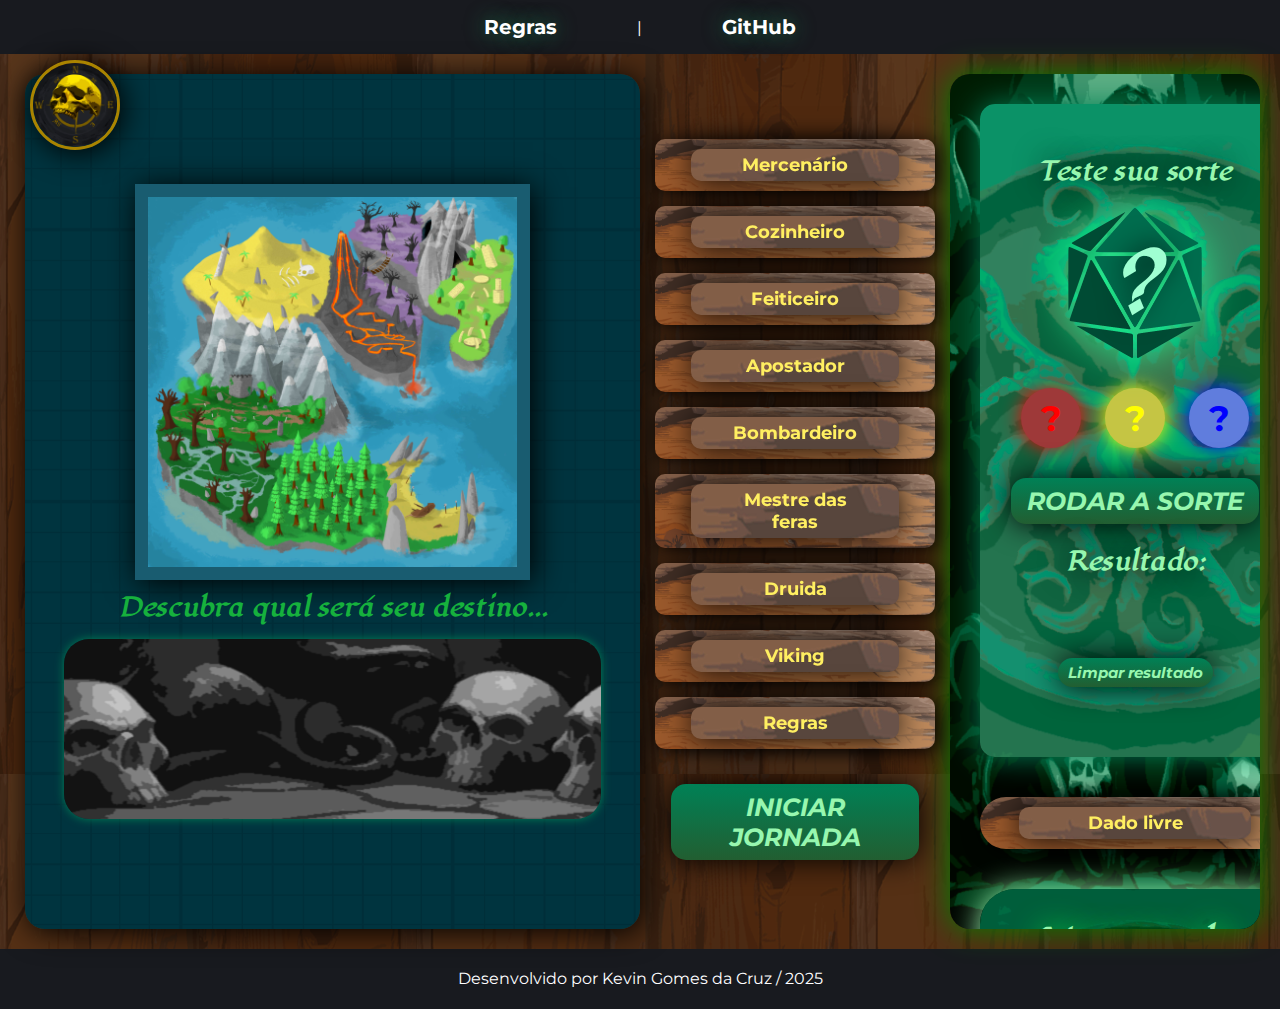
<file: index.html>
<!DOCTYPE html>
<html lang="pt-br">
<head>
    <meta charset="UTF-8">
    <meta name="viewport" content="width=device-width, initial-scale=1.0">
    <title>RPG Ratazanas do Mar</title>

     <!-- Favicon -->
    <link rel="icon" type="image/png" href="./IMAGES/favicon-32x32.png">

    <link rel="stylesheet" href="./STYLE/style.css">
    <link rel="preconnect" href="https://fonts.googleapis.com">
    <link rel="preconnect" href="https://fonts.gstatic.com" crossorigin>
    <link href="https://fonts.googleapis.com/css2?family=Lugrasimo&family=Montserrat:ital,wght@0,100..900;1,100..900&display=swap" rel="stylesheet">
    <script src="./JS/script.js"></script>
</head>

<header>
    <a href="/Extras/regras.html">Regras</a>
    <!------
    <a href="../RPG-Desktop/Extras/regras.html">Regras</a>
    ------->
    <p>|</p>
    <a href="https://github.com/KevinGCrz">GitHub</a>
</header>

<body>

    <div class="layout-0">

        <div class="grid-01">

            <div class="mapa-geral">
                <img class="mapa-image" src="./IMAGES/Mapa TCC 01.jpg" alt="Mapa Geral">

                <img class="icon-mapa" src="./IMAGES/propICON.png" alt="Ícone" id="drag-icon" style="position: absolute; cursor: grab;">
            </div>

            <div class="layout-espaco-cartas">
                <h1>Descubra qual será seu destino...</h1>
                <div class="cartas-destino-viradas">

                </div>
            </div>
    
        </div>

        <!---------------------MOBILE OPTIONS----------------------------------->

        <div class="menu-mobile" style="display: none;">
            <a class="mobile-btn" href="">Dado de status</a>
            <a class="mobile-btn" href="">Jogadores/Rodada</a>
            <a class="mobile-btn" href="">Monstro da rodada</a>
            <a class="mobile-btn" href="">Cartas do destino</a>
            <a class="mobile-btn" href="">Dado Livre</a>
        </div>

        <div class="rodada-mobile" style="display: none;">
            <h1>Rodada: </h1>
            <button>Proxima Rodada</button>
        </div>

        <!-------------------------------------------------------------->

        <div class="grid-02">
    
            <div class="jogadores">

                <!---------------------1-->
                <div class="jogador-char">

                    <button class="toggle-visibility">Minimizar</button>
                    
                    <div class="view-jogador">
                        <img src="./IMAGES/ICON-ML.png" alt="">
                        
                        <div class="elementos">
                            <h1>Mercenário</h1> 
                            <div class="name">
                                <input type="text" placeholder="Digite seu nome">
                            </div>
                            <div class="status">
                                <input class="statsbase forc" placeholder="15">
                                <input class="statsbase agil" placeholder="10">
                                <input class="statsbase perc" placeholder="7">
                            </div>
                            <div class="pontos-vida">
                                <p class="heart">❤</p>
                                <p class="heart">❤</p>
                                <p class="heart">❤</p>
                                <p class="heart">❤</p>
                                <p class="skull">💀</p>
                                <p class="skull">💀</p>
                            </div>
                            <div class="rodada-stats">
                                <input type="text" placeholder="Rodada N°">
                                <button>Meu turno</button>                                
                            </div>
                        </div>

                        <!---------------------HABILIDADE-->
                        <div class="espaco-vazio">
                        </div>
                        <div class="passiva-char">
                            <p class="titulo-habilidade">Habilidade única</p>
                            <p class="texto-habilidade">
                                <b>Olhar do Falcão</b>
                                <br><br>
                                O mercenário pode tentar identificar o ponto fraco de um monstro na arena. Se ele for bem-sucedido e o ponto fraco for revelado, esse local vulnerável poderá causar um dano crítico, reduzindo <b>2</b> pontos de vida do monstro. Somente o mercenário pode aplicar esse dano fatal.
                                <br><br>
                                <b>Custo:</b> <b>1</b> turno e um teste de <b>Percepção</b>.</p>
                        </div>

                    </div>
                </div>
                <!---------------------1--> 

                <!---------------------2-->
                <div class="jogador-char">

                    <button class="toggle-visibility">Minimizar</button>
                    
                    <div class="view-jogador">
                        <img src="./IMAGES/ICON-CO.png" alt="">
                        
                        <div class="elementos">
                            <h1>Cozinheiro</h1>
                            <div class="name">
                                <input type="text" placeholder="Digite seu nome">  
                            </div>
                            <div class="status">
                                <input class="statsbase forc" placeholder="7">
                                <input class="statsbase agil" placeholder="15">
                                <input class="statsbase perc" placeholder="10">
                            </div>
                            <div class="pontos-vida">
                                <p class="heart">❤</p>
                                <p class="heart">❤</p>
                                <p class="heart">❤</p>
                                <p class="heart">❤</p>
                                <p class="skull">💀</p>
                                <p class="skull">💀</p>
                            </div>
                            <div class="rodada-stats">
                                <input type="text" placeholder="Rodada N°">
                                <button>Meu turno</button>
                            </div>
                        </div>

                        <!---------------------HABILIDADE-->
                        <div class="espaco-vazio">
                        </div>
                        <div class="passiva-char">
                            <p class="titulo-habilidade">Habilidade única</p>
                            <p class="texto-habilidade">
                                <b>Cozinha Restauradora</b>
                                <br><br>
                                Somente o cozinheiro tem a habilidade de utilizar o que estiver a sua volta para preparar um prato que restaura <b>1</b> ponto de vida, seja para si próprio ou para um aliado.
                                <br><br>
                                <b>Custo:</b> <b>1</b> turno e um teste de <b>Percepção</b>.</p>
                        </div>

                    </div>
                </div>
                <!---------------------2--> 
                
                <!---------------------3-->
                <div class="jogador-char">

                    <button class="toggle-visibility">Minimizar</button>
                    
                    <div class="view-jogador">
                        <img src="./IMAGES/ICON-FE.png" alt="">
                        
                        <div class="elementos">
                            <h1>Feiticeiro</h1>
                            <div class="name">
                                <input type="text" placeholder="Digite seu nome">  
                            </div>
                            <div class="status">
                                <input class="statsbase forc" placeholder="7">
                                <input class="statsbase agil" placeholder="9">
                                <input class="statsbase perc" placeholder="16">
                            </div>
                            <div class="pontos-vida">
                                <p class="heart">❤</p>
                                <p class="heart">❤</p>
                                <p class="heart">❤</p>
                                <p class="skull">💀</p>
                                <p class="skull">💀</p>
                                <p class="skull">💀</p>
                            </div>
                            <div class="rodada-stats">
                                <input type="text" placeholder="Rodada N°">
                                <button>Meu turno</button>
                            </div>
                        </div>

                        <!---------------------HABILIDADE-->
                        <div class="espaco-vazio">
                        </div>
                        <div class="passiva-char">
                            <p class="titulo-habilidade">Habilidade única</p>
                            <p class="texto-habilidade">
                                <b>Dominação Mental</b>
                                <br><br>
                                O feiticeiro pode subjugar a consciência de um monstro da arena, forçando-o a obedecer às suas ordens ignorando <b>2</b> turnos do monstro.
                                <br><br>
                                <b>Custo:</b> <b>1</b> acerto em Percepção durante <b>dois turnos seguidos</b>.</p>
                        </div>

                    </div>
                </div>
                <!---------------------3--> 

                <!---------------------4-->
                <div class="jogador-char">

                    <button class="toggle-visibility">Minimizar</button>
                    
                    <div class="view-jogador">
                        <img src="./IMAGES/ICON-AP.png" alt="">
                        
                        <div class="elementos">
                            <h1>Apostador</h1>
                            <div class="name">
                                <input type="text" placeholder="Digite seu nome">  
                            </div>
                            <div class="status">
                                <input class="statsbase forc" placeholder="8">
                                <input class="statsbase agil" placeholder="11">
                                <input class="statsbase perc" placeholder="14">
                            </div>
                            <div class="pontos-vida">
                                <p class="heart">❤</p>
                                <p class="heart">❤</p>
                                <p class="heart">❤</p>
                                <p class="skull">💀</p>
                                <p class="skull">💀</p>
                                <p class="skull">💀</p>
                            </div>
                            <div class="rodada-stats">
                                <input type="text" placeholder="Rodada N°">
                                <button>Meu turno</button>
                            </div>
                        </div>

                        <!---------------------HABILIDADE-->
                        <div class="espaco-vazio">
                        </div>
                        <div class="passiva-char">
                            <p class="titulo-habilidade">Habilidade única</p>
                            <p class="texto-habilidade">
                                <b>Aposta Imparável</b>
                                <br><br>
                                O apostador tem a habilidade de tentar novamente um teste de <b>Percepção</b>, caso a primeira tentativa falhe. No entanto, ao realizar o segundo teste, ele abre mão de um turno futuro.
                                <br><br>
                                <b>Custo:</b> Apenas se a primeira tentativa falhar, e apenas para testes de <b>Percepção</b>.</p>
                        </div>

                    </div>
                </div>
                <!---------------------4--> 

                <!---------------------5-->
                <div class="jogador-char">

                    <button class="toggle-visibility">Minimizar</button>
                    
                    <div class="view-jogador">
                        <img src="./IMAGES/ICON-BO.png" alt="">
                        
                        <div class="elementos">
                            <h1>Bombardeiro</h1>
                            <div class="name">
                                <input type="text" placeholder="Digite seu nome">  
                            </div>
                            <div class="status">
                                <input class="statsbase forc" placeholder="11">
                                <input class="statsbase agil" placeholder="8">
                                <input class="statsbase perc" placeholder="14">
                            </div>
                            <div class="pontos-vida">
                                <p class="heart">❤</p>
                                <p class="heart">❤</p>
                                <p class="heart">❤</p>
                                <p class="skull">💀</p>
                                <p class="skull">💀</p>
                                <p class="skull">💀</p>
                            </div>
                            <div class="rodada-stats">
                                <input type="text" placeholder="Rodada N°">
                                <button>Meu turno</button>
                            </div>
                        </div>

                        <!---------------------HABILIDADE-->
                        <div class="espaco-vazio">
                        </div>
                        <div class="passiva-char">
                            <p class="titulo-habilidade">Habilidade única</p>
                            <p class="texto-habilidade">
                                <b>Bomba Improvisada</b>
                                <br><br>
                                O bombardeiro pode utilizar recursos ao seu redor para criar uma bomba e causar <b>2</b> pontos de dano a um monstro único da arena ou <b>1</b> ponto de dano para <b>2</b> monstro da horda.
                                <br><br>
                                <b>Custo:</b> <b>1</b> turno e um teste de <b>Percepção</b>.</p>
                        </div>

                    </div>
                </div>
                <!---------------------5--> 

                <!---------------------6-->
                <div class="jogador-char">

                    <button class="toggle-visibility">Minimizar</button>
                    
                    <div class="view-jogador">
                        <img src="./IMAGES/ICON-MF.png" alt="">
                        
                        <div class="elementos">
                            <h1>Mestre das feras</h1>
                            <div class="name">
                                <input type="text" placeholder="Digite seu nome">  
                            </div>
                            <div class="status">
                                <input class="statsbase forc" placeholder="10">
                                <input class="statsbase agil" placeholder="7">
                                <input class="statsbase perc" placeholder="15">
                            </div>
                            <div class="pontos-vida">
                                <p class="heart">❤</p>
                                <p class="heart">❤</p>
                                <p class="heart">❤</p>
                                <p class="heart">❤</p>
                                <p class="heart">❤</p>
                                <p class="heart">❤</p>
                            </div>
                            <div class="rodada-stats">
                                <input type="text" placeholder="Rodada N°">
                                <button>Meu turno</button>
                            </div>
                        </div>

                        <!---------------------HABILIDADE-->
                        <div class="espaco-vazio">
                        </div>
                        <div class="passiva-char">
                            <p class="titulo-habilidade">Habilidade única</p>
                            <p class="texto-habilidade">
                                <b>Controle das criaturas</b>
                                <br><br>
                                O mestre das feras pode redirecionar efeitos negativos e positivos para suas criaturas, sacrificando-as para proteger a si mesmo.
                                <br>
                                <b>Mestre das Feras: 3</b> pontos de vida
                                <br>
                                <b>Papagaio: 2</b> pontos de vida
                                <br>
                                <b>Criatura na Jaula: 1</b> ponto de vida, mas causa <b>2</b> pontos de dano
                                <br><br>
                                <b>Consequências da Perda:</b>
                                <br>
                                💀 Se o Papagaio for perdido, o mestre das feras perde <b>2</b> pontos de Percepção.
                                <br>
                                💀 Se a Criatura na Jaula for perdida, o mestre das feras perde <b>1</b> ponto de Força.</p>
                        </div>

                    </div>
                </div>
                <!---------------------6--> 

                <!---------------------7-->
                <div class="jogador-char">

                    <button class="toggle-visibility">Minimizar</button>
                    
                    <div class="view-jogador">
                        <img src="./IMAGES/propICON.png" alt="">
                        
                        <div class="elementos">
                            <h1>Druida</h1>
                            <div class="name">
                                <input type="text" placeholder="Digite seu nome">  
                            </div>
                            <div class="status">
                                <input class="statsbase forc" placeholder="9">
                                <input class="statsbase agil" placeholder="9">
                                <input class="statsbase perc" placeholder="16">
                            </div>
                            <div class="pontos-vida">
                                <p class="heart">❤</p>
                                <p class="heart">❤</p>
                                <p class="heart">❤</p>
                                <p class="skull">💀</p>
                                <p class="skull">💀</p>
                                <p class="skull">💀</p>
                            </div>
                            <div class="rodada-stats">
                                <input type="text" placeholder="Rodada N°">
                                <button>Meu turno</button>
                            </div>
                        </div>

                        <!---------------------HABILIDADE-->
                        <div class="espaco-vazio">
                        </div>
                        <div class="passiva-char">
                            <p class="titulo-habilidade">Habilidade única</p>
                            <p class="texto-habilidade">
                                <b>Transformação Selvagem</b>
                                <br><br>
                                O druida pode se transformar em uma criatura escolhida, ganhando pontos de vida extras. Caso esses pontos extras sejam perdidos, ele retorna à sua forma original.
                                <br><br>
                                <b>Custo:</b> <b>1</b> turno e um teste que escolher, mas a transformação só pode ser utilizada apenas uma vez a cada <b>3</b> cenários da ilha. 
                                <br>
                                Para decidir a quantidade de vida extra da transformação nescessário jogar um dado livre:
                                <br><br>
                                <b>Entre 1 e 5 =</b> +1 ponto de vida.
                                <br>
                                <b>Entre 6 e 15 =</b> +2 pontos de vida.
                                <br>
                                <b>Entre 16 e 20 =</b> +3 pontos de vida.
                            </p>
                        </div>

                    </div>
                </div>
                <!---------------------7--> 

                <!---------------------8-->
                <div class="jogador-char">

                    <button class="toggle-visibility">Minimizar</button>
                    
                    <div class="view-jogador">
                        <img src="./IMAGES/propICON.png" alt="">
                        
                        <div class="elementos">
                            <h1>Viking</h1>
                            <div class="name">
                                <input type="text" placeholder="Digite seu nome">  
                            </div>
                            <div class="status">
                                <input class="statsbase forc" placeholder="16">
                                <input class="statsbase agil" placeholder="9">
                                <input class="statsbase perc" placeholder="9">
                            </div>
                            <div class="pontos-vida">
                                <p class="heart">❤</p>
                                <p class="heart">❤</p>
                                <p class="heart">❤</p>
                                <p class="heart">❤</p>
                                <p class="heart">❤</p>
                                <p class="skull">💀</p>
                            </div>
                            <div class="rodada-stats">
                                <input type="text" placeholder="Rodada N°">
                                <button>Meu turno</button>
                            </div>
                        </div>

                        <!---------------------HABILIDADE-->
                        <div class="espaco-vazio">
                        </div>
                        <div class="passiva-char">
                            <p class="titulo-habilidade">Habilidade única</p>
                            <p class="texto-habilidade">
                                <b>Coração Valente</b>
                                <br><br>
                                O viking pode se colocar na frente de um aliado, absorvendo o dano destinado a ele transformando em <b>0</b>. No entanto, o viking precisará perder seu próximo turno ficando vulnerável para se recuperar do ataque recebido.
                                <br><br>
                                <b>Custo:</b> Perda do próximo turno para recuperação após absorver o dano.</p>
                        </div>

                    </div>
                </div>
                <!---------------------8--> 

                <!---------------------8-->
                <div class="jogador-char char-regras">

                    <button class="toggle-visibility">Minimizar</button>
                    
                    <div class="view-jogador">
                        <img src="./IMAGES/propICON.png" alt="">
                        
                        <div class="elementos">
                            <div class="regras">
                                <h1>Regras</h1>
                                <p>> Classes que possuem habilidades que requerem abrir mão de um turno inteiro só pode ser usada por metade do número de jogadores na mesa por rodada (Arredondando para baixo);</p>
                                <p>> Cartas do destino só podem serem puxadas por jogadores através de uma votação;</p>
                                <p>> Na ultima arena é nescessário invocar dois monstros para finalizar a ilha;</p>
                            </div>
                        </div>
                    </div>
                </div>
                <!---------------------8--> 

                <!---------------------8-->
                <div class="jogador-char char-monstro" style="display: none;">

                    <button class="toggle-visibility toggle-monstro">Minimizar</button>
                    
                    <div class="view-jogador monstro-bloco">
                        
                        <div class="elementos">
                            <div class="regras">
                                <h1>Turno do monstro</h1>
                                <p class="monstro-acao">O monstro está se preparando...</p>
                            </div>
                        </div>

                    </div>
                </div>
                <!---------------------8--> 

            </div>

            <button class="btn-jornada" id="iniciar-jornada">INICIAR JORNADA</button>
            <button class="btn-jornada" id="proxima-rodada" style="display: none;">PROXIMA RODADA</button>
            
            
        </div>
        <div class="grid-03">
    
            <div class="acoes-jogadores">

                <h1>Teste sua sorte</h1>
                <div class="resultado-dado-space">
                    <h1>?</h1>
                </div>
                <div class="status-selecionado">
                    <button class="btn-stats-select forc">?</button>
                    <button class="btn-stats-select agil">?</button>
                    <button class="btn-stats-select perc">?</button>
                </div>

                <button class="btn-dado">RODAR A SORTE</button>

                <h1>Resultado:</h1>
                <p class="result"><!--INSIRA AQUI O RESULTADO DO DADO com soma--></p>

                <button class="btn-limpar">Limpar resultado</button>

            </div>

            <!---------------------DADO-->
            <div class="jogador-char dado-livre-view">

                <button class="toggle-visibility">Minimizar</button>
                
                <div class="view-jogador dado-space">
                    
                    <div class="elementos">
                        <div class="dado-livre-layout">
                            <h1>Dado livre</h1>
                            
                            <h1>Teste sua sorte</h1>
                            <div class="resultado-dado-space-2">
                                <h1>?</h1>
                            </div>

                            <button class="btn-dado">RODAR A SORTE</button>

                            <button class="btn-limpar">Limpar resultado</button>
                        </div>     
                    </div>
                </div>
            </div>


            <!-------------------------------------------------------->

            <div class="monstros-select">

                <h1>Monstro da rodada</h1>
                <img class="monstros-select-img" src="./IMAGES/prop-skull.png" alt="">

                <button class="btn-monstro">Sortear o monstro</button>
                <div class="monstro-resultado">
                    <!-- Monstro sorteado será exibido aqui -->
                </div>
            </div> 

            <!-------------------------------------------------------->

            <div class="monstros-select monstro-livre">

                <h1>Monstro da mestre</h1>
                <div class="monstro-livre-life">
                    <p class="">🧡</p>
                    <p class="">🧡</p>
                    <p class="">🧡</p>
                    <p class="">🧡</p>
                    <p class="">🧡</p>
                    <p class="">🧡</p>
                    <p class="">🧡</p>
                    <p class="">🧡</p>
                    <p class="">🧡</p>
                    <p class="">🧡</p>
                </div>
                
            </div> 

            <!-------------------------------------------------------->
            
            <div class="alteradores">

                <h1>Cartas do destino ao jogo</h1>
                <img src="./IMAGES/PropCarta.jpg" alt="">

                <button class="btn-destino">ENTREGAR AO DESTINO</button>

            </div>   

            <!--------EVENTOS DO DESTINO------->

            <div class="evento-destino ovo">
                <img src="./IMAGES/CartasDestino/CartasDestino-21.png" alt="">
                <div class="evento-opcoes">
                    <input type="text" placeholder="?">
                    <button class=".destruir-ovo">Destruir ovo</button>
                </div>
            </div>

            <div class="evento-destino ovo-chocado">
                <h1>Filhote de dragão do mar</h1>
                <img src="./IMAGES/CartasDestino/OvoChocado.jpg" alt="">
                <p> 
                    <b>Ligação do Guardião</b>
                    <br><br>
                    Um novo companheiro se juntou a jornada para te acompanhar e ajudar em combate.
                    <br>
                    O dono pode usar seu companheiro para mitigar o dano recebido. Além disso, a cada <b>4</b> rodadas, ele pode escolher um atributo para receber um bônus de <b>+2</b> em testes durante uma rodada.
                    <br><br>
                    <b>Consequência:</b> Se o dono perder seu guardião, ele sofre uma penalidade permanente de <b>-2</b> pontos de Força pelo restante do jogo.
                </p>
                <div class="vida-dragao">
                    <p class="heart">❤</p>
                    <p class="heart">❤</p>
                    <p class="heart">❤</p>
                </div>
            </div>
    
        </div>

    </div>

</body>

<footer>
    <p>Desenvolvido por Kevin Gomes da Cruz / 2025</p>
</footer>

</html>
</file>
<file: STYLE/style.css>
*{
    padding: 0;
    margin: 0;
    top: 0;
    left: 0;
    box-sizing: border-box;
    font-family: 'montserrat';
    text-decoration: none;
}

body{
    background-color: #181A1F;
}

/*------------------------------------------------------------------------*/

header{
    height: 3vh;
    width: 100%;
    text-align: center;
    align-items: center;
    justify-content: center;
    
    display: flex;
    gap: 80px;
    color: white;
    transition: 0.3s;
    opacity: 20%;
}

header:hover{
    height: 6vh;
    opacity: 100%;
}

h1{
    font-family: "Lugrasimo", cursive;
}

header a{
    color: white;
    font-weight: bold;
    cursor: pointer;
    font-size: 20px;
    text-shadow: 0px 0px 20px #1F774F;
    transition: 0.4s;
}
header a:hover{
    color: #27f598;
    transform: scale(1.1);
}

b{
    font-weight: bold;
    font-family: "Lugrasimo"
}



/*------------------------------------------------------------------------*/

.layout-0{

    max-width: 100%;
    max-height: 100%;
    display: grid;
    grid-template-columns: 2fr 1fr 1fr;

    text-align: center;
    align-items: center;
    justify-content: center;
    padding: 20px;

    background-image: url(../IMAGES/fundo-pagina.png);
}

.grid-01{
    background-image: url(../IMAGES/fundo-grid1.png);
    background-size: cover;
    border-radius: 20px;
    padding: 25px;
    margin-left: 5px;
    height: 95vh;
    box-shadow: 3px 3px 30px black;

    display: flex;
    flex-direction: column;

    text-align: center;
    justify-content: center;
    align-items: center;

}

.mapa-geral{
    display: flex;
    flex-direction: column;

    text-align: center;
    justify-content: center;
    align-items: center;
}

.mapa-image{
    width: 70%;
    border: 13px solid #195c70;
    box-shadow: 3px 3px 30px black;
    margin-bottom: 40px;
    
}
.icon-mapa{
    border: 3px solid #AA8400;
    border-radius: 100%;
    box-shadow: 3px 3px 30px black;
}

#drag-icon {
    top: 60px;
    left: 30px;

    width: 90px; /* Ajuste o tamanho conforme necessário */
    height: 90px;
    cursor: grab; /* Mostra o cursor de "mão" ao passar pelo ícone */
}

#drag-icon:active {
    cursor: grabbing; /* Mostra o cursor de "mão segurando" ao arrastar */
}

.toggle-visibility {
    background-image: url(../IMAGES/layout-player2.png);
    color: rgb(255, 239, 97);
    font-weight: bold;
    border: none;
    border-radius: 10px;
    padding: 5px 10px;
    cursor: pointer;
    box-shadow: 0px 0px 30px black;
    width: 30%;
    margin-bottom: 10px;
}

/*----------------CARTAS DESTINO*/
.layout-espaco-cartas{
    width: 100%;
}
.layout-espaco-cartas h1{
    color: #16b13d;
    font-size: 25px;
    margin-top: -30px;
    margin-bottom: 15px;
}

.cartas-destino-viradas{
    width: 95%;
    max-width: 830px;

    margin: 0 auto;
    height: 180px;
    background-image: url(../IMAGES/fundo-carrosel-cartas.png);
    background-position: center;
    
    border-radius: 25px;
    box-shadow: 0px 0px 10px #008156;

    display: flex;
    text-align: center;
    justify-content: center;
    align-items: center;
}
.cartas-destino-viradas h1{
    margin: 0px;
    padding: 55px;
    font-style: italic;
    color: #1AC244;
}
.carta-container{
    display: flex;
    flex-direction: column;
    margin: 5px;
}
.btn-remover{
    background-color: #0F2C16;
    color: #16b13d;
    border: none;
    border-radius: 30px;
    font-style: italic;
    z-index: 3;
    cursor: pointer;
    opacity: 40%;
    transition: 0.5s;
}
.btn-remover:hover{
    opacity: 100%;
    padding: 10px;
    font-weight: bold;
    font-style: normal;
}

.cartas-destino-viradas img{
    height: 150px;
    box-shadow: 0px 0px 10px #06290e;
    transition: 0.5s;
}

.cartas-destino-viradas img:hover{
    transform: scale(3.8) translateY(-40%);
    box-shadow: 0px 0px 40px #1AC244;
    border-radius: 5px;
    z-index: 2;
}

.cartas-destino-viradas img:hover + .btn-remover {
    display: none;
}


/*------------------------------------------------------------------------*/

.grid-02{
    width: 100%;
    max-height: 95vh;
    overflow-y: scroll;
    margin: 0px 0px;
    padding: 50px 0px;
    z-index: 1;
}
.grid-02::-webkit-scrollbar {
    width: 10px; /* Largura da barra */
  }
  
  .grid-02::-webkit-scrollbar-thumb {
    background-color: #5E473E; /* Cor do "polegar" */
    border-radius: 50px; /* Arredondamento */
  }
  
  .grid-02::-webkit-scrollbar-thumb:hover {
    background-color: #70564b; /* Cor ao passar o mouse */
  }
  
  .grid-02::-webkit-scrollbar-track {
    background: #1f1612; /* Cor do trilho */
  }

  
.jogador-char{
    background-image: url(../IMAGES/layout-player.png);
    background-size:cover;
    padding: 20px;
    margin: 15px;
    filter:drop-shadow(3px 3px 10px black);
    text-align: end;
    color: wheat;
    border-radius: 10px;
}
.jogador-char h1{
    text-shadow: 3px 3px 10px black;
}
.jogador-char {
    transition: all 0.3s ease; /* Suaviza a transição */
}

/* Estilo quando minimizado */
.jogador-char.minimized {
    background-color: #1f7a36; /* Cor de fundo ao minimizar */
    display: flex;
    justify-content: center;
    align-items: center;
    padding: 10px;
}

.jogador-char.minimized .view-jogador {
    display: none; /* Esconde todo o conteúdo interno */
}

.jogador-char.minimized h1 {
    display: block; /* Mostra o título */
    color: #fff; /* Cor do texto */
    font-size: 1.5em; /* Ajusta o tamanho do texto */
    margin: 0; /* Remove margens externas */
    text-align: center; /* Centraliza o texto */
}
.jogador-char.minimized .view-jogador {
    display: none; /* Esconde o conteúdo */
}

.jogador-char.minimized .toggle-visibility {
    display: block; /* Garante que o botão fique visível */
    padding: 5px 40px;
    margin: 0px;
    width: 80%;
    font-size: 18px;
    transition: 0.3s;
}
.jogador-char.minimized .toggle-visibility:hover{
    transform: scale(1.1);
}

.view-jogador{
    display: grid;
    grid-template-columns: 1fr 2fr;
    text-align: center;
    align-items: center;
    justify-content: center
}

/*------------------------------------*/

.toggle-visibility.toggle-monstro{
    background-image: url(../IMAGES/fundo-carrosel-cartas.png);
    background-position: center;
    box-shadow: 0px 0px 20px rgb(145, 5, 5);
}

.jogador-char.char-monstro{
    background-image: url(../IMAGES/fundo-carrosel-cartas.png);
    background-position: center;
    box-shadow: 0px 0px 20px rgb(145, 5, 5);
}

.view-jogador.monstro-bloco{
    display: flex;
    padding: 15px;

}

.view-jogador.monstro-bloco h1{
    color: rgb(255, 114, 114);
    font-weight: bolder;
}

.view-jogador.monstro-bloco p{
    font-size: 20px;
    margin-top: 15px;
    color: rgb(255, 114, 114);
    text-shadow: 0px 0px 20px rgb(145, 5, 5);
    font-weight: bolder;
}

/*------------------------------------*/

.passiva-char{
    margin-top: 15px;
    background-image: url(../IMAGES/fundo-grid-acoes-3.png);
    background-position: center;
    background-size: cover;

    display: flex;
    flex-direction: column;
    text-align: center;
    justify-content: center;
    align-items: center;

    transition: 0.3s;
    box-shadow: 0px 0px 20px #0cff49;
    border-radius: 10px;
    padding: 5px;
}

.titulo-habilidade{
    font-family: "Lugrasimo";
    font-weight: bold;
    color: #8ffcbc;
}
.texto-habilidade{
    color: #8ffcbc;
}

.passiva-char .texto-habilidade {
    opacity: 0;
    max-height: 0;
    overflow: hidden;
    transition: opacity 0.5s ease, max-height 0.5s ease; /* Animação suave */
}

.passiva-char:hover .texto-habilidade {
    opacity: 1;
    max-height: 380px; /* Ajuste conforme o tamanho do conteúdo */
    padding: 0px 10px 15px 10px;
}

.passiva-char:hover .titulo-habilidade {
    opacity: 0;
}



/*------------------------------------*/

.jogador-char img{
    width: 100%;
    filter:drop-shadow(0px 0px 10px yellow);
}

.elementos h1{
    margin-top: 0px;
}

.name input{
    width: 80%;
    height: 35px;
    border-radius: 15px;
    border: none;
    text-align: center;
    background-color: #BC885B;
    box-shadow: 0px 0px 10px black;
    color: gold;
    margin: 30px 0px;
    font-weight: bold;
    font-size: 18px;
}

.pontos-vida{
    display: grid;
    grid-template-columns: 1fr 1fr 1fr 1fr 1fr 1fr;
    gap: 20px;
    margin: 15px 0px;
}

.pontos-vida p{
    background-color: #e49f62;
    box-shadow: 0px 0px 10px black;
    color: white;
    padding: 10px;
    border-radius: 100%;
    cursor: pointer;
    transition: 0.2s;
}
.pontos-vida p:hover{
    transform: scale(1.1);
}

.pontos-vida .skull{
    background-color: rgb(61, 61, 61);
    box-shadow: 0px 0px 20px red;
}

.rodada-stats{
    display: flex;
    align-items: center;
    text-align: center;
    justify-content: center;
    gap: 15px;
}
.rodada-stats input{
    width: 50%;
    height: 35px;
    border-radius: 15px;
    border: none;
    text-align: center;
    background-color: #83553B;
    box-shadow: 0px 0px 10px black;
    color: gold;
    font-weight: bold;
    font-size: 16px;
}
.rodada-stats input::placeholder {
    color: rgb(73, 69, 44);
    font-style: italic;
}
.rodada-stats button{
    width: 100%;
    height: 35px;
    border-radius: 15px;
    border: none;
    text-align: center;
    background-color: #3F2D24;
    box-shadow: 0px 0px 10px black;
    color: gold;
    cursor: pointer;
    font-weight: bold;
    font-size: 18px;
    transition: 0.2s;
}
.rodada-stats button:hover{
    background-color: gold;
    color: #3F2D24;
}

.statsbase{
    width: 50px;
    height: 50px;
    padding-top: 5px;
    border-radius: 100%;
    font-weight: bold;
    font-size: 35px;
}

.status{
    display: flex;
    gap: 25px;
    text-align: center;
    justify-content: center;
    align-items: center;
}

.status input{
    width: 70px;
    height: 70px;
    border-radius: 100%;
    border: none;
    text-align: center;
    padding: 15px;
    font-style: italic;
}

.forc{
    color: red;
    background-color: rgb(158, 57, 57);
    box-shadow: 0px 0px 20px red;
    transition: 0.5s;
}
.forc:hover{
    box-shadow: 0px 0px 60px red;
}

.agil{
    color: yellow;
    background-color: rgb(197, 197, 68);
    box-shadow: 0px 0px 20px yellow;
    transition: 0.5s;
}
.agil:hover{
    box-shadow: 0px 0px 60px yellow;
}
.perc{
    color: blue;
    background-color: rgb(96, 125, 221);
    box-shadow: 0px 0px 20px blue;
    transition: 0.5s;
}
.perc:hover{
    box-shadow: 0px 0px 60px blue;
}

/*------------------------------------------------------------------------*/

.grid-03{
    display: grid;
    grid-template-rows: 1fr 1fr;
    width: 100%;
    height: 100%;
    max-height: 95vh;
    overflow-y: scroll;
    
    background-image: url(../IMAGES/layout-grid4.png);
    background-size: cover;
    background-position: center;
    box-shadow: 0px 0px 30px green;

    border-radius: 20px;
    padding: 10px;
}
.grid-03::-webkit-scrollbar {
    width: 10px; /* Largura da barra */
  }
  
  .grid-03::-webkit-scrollbar-thumb {
    background-color: #888; /* Cor do "polegar" */
    border-radius: 50px; /* Arredondamento */
  }
  
  .grid-03::-webkit-scrollbar-thumb:hover {
    background-color: #555; /* Cor ao passar o mouse */
  }
  
  .grid-03::-webkit-scrollbar-track {
    background: #3c4258; /* Cor do trilho */
  }

/*------------------------------------------------------------------------*/

.acoes-jogadores{
    background-image: url(../IMAGES/fundo-grid-acoes.png);
    background-size: cover;
    background-position: center;
    border-radius: 15px;
    margin: 20px;
    color: #97f7af;
    text-shadow: 0px 0px 30px black;
    box-shadow: 0px 0px 30px #008156;
    
    display: flex;
    flex-direction: column;

    text-align: center;
    justify-content: center;
    align-items: center;

    padding: 50px 0px;
}
.resultado-dado-space{
    background-image: url(../IMAGES/dado-select.png);
    background-position: center;
    background-size: contain;
    background-repeat: no-repeat;
    width: 150px;
    height: 150px;

    filter: drop-shadow(0px 0px 20px #25ff99);

    display: flex;
    align-items: center;
    justify-content: center;
    text-align: center;
    margin: 20px;
}

@keyframes rotateBackgroundFast {
    0% {
        transform: rotate(0deg);
    }
    100% {
        transform: rotate(360deg);
    }
}
.rotate-fast {
    animation: rotateBackgroundFast 0.5s linear;
}

.acoes-jogadores h1{
    font-size: 25px;
}

.resultado-dado-space h1{
    font-size: 80px;
    color: #9fffd2;
    text-shadow: 0px 0px 30px #000000;
}

.acoes-jogadores p{
    margin: 30px 0px;
}
.acoes-jogadores img{
    width: 40%;
    margin: 20px;
}

.btn-dado{
    background-image:linear-gradient(#008156, #225e31);
    border: none;
    border-radius: 15px;
    color: #97f7af;
    box-shadow: 0px 0px 30px black;

    width: 80%;
    padding: 8px;

    font-size: 25px;
    font-weight: bold;
    font-style: italic;

    cursor: pointer;
    margin: 20px 0px;
    transition: 0.5s;
}
.btn-dado:hover{
    background-image:linear-gradient(#008156, #4CDD70);
    box-shadow: 0px 0px 30px #29d655;
}

.btn-jornada{
    background-image:linear-gradient(#008156, #225e31);
    border: none;
    border-radius: 15px;
    color: #97f7af;
    box-shadow: 0px 0px 30px black;

    width: 80%;
    padding: 8px;

    font-size: 25px;
    font-weight: bold;
    font-style: italic;

    cursor: pointer;
    margin: 20px 0px;
    transition: 0.5s;
    
}
.btn-jornada:hover{
    background-image:linear-gradient(#008156, #4CDD70);
    box-shadow: 0px 0px 30px #29d655;
}

.btn-limpar{
    background-image:linear-gradient(#008156, #225e31);
    border: none;
    border-radius: 15px;
    color: #97f7af;
    box-shadow: 0px 0px 30px black;

    width: 50%;
    padding: 5px;

    font-size: 15px;
    font-weight: bold;
    font-style: italic;

    cursor: pointer;
    margin: 20px 0px;
    transition: 0.5s;
}
.btn-limpar:hover{
    background-image:linear-gradient(#008156, #4CDD70);
    box-shadow: 0px 0px 30px #29d655;
}

.btn-stats-select{
    width: 60px;
    height: 60px;
    font-size: 35px;
    font-weight: bold;
    margin: 10px;
    border-radius: 100%;
    cursor: pointer;
    border: none;
}
.selected {
    background-color: #363636;
    color: white;
    box-shadow: 0px 0px 20px white;
}

.result{
    font-size: 20px;
    font-weight: bold;
    width: 60%;
}

.dado-space{
    display: inline;
    text-align: center;
    justify-content: center;
    align-items: center;
}

.dado-livre-view{
    border-radius: 35px;
    margin: 20px;
    color: #97f7af;

    text-align: center;
    justify-content: center;
    align-items: center;
}
.dado-livre-view h1{
    width: 100%;
    font-size: 25px;
}
.dado-livre-layout{
    width: 100%;
    display: flex;
    flex-direction: column;
    text-align: center;
    justify-content: center;
    align-items: center;
}
.result-dado-livre{
    font-size: 45px;
    font-weight: bold;
    background-color: #3F2D24;
    border-radius: 100px;
    margin: 5px 40%;
    padding: 5% 5px;
    text-shadow: 0px 0px 30px #97f7af;
}

.resultado-dado-space-2{
    background-image: url(../IMAGES/dado-select-2.png);
    background-position: center;
    background-size: contain;
    background-repeat: no-repeat;
    width: 150px;
    height: 150px;

    filter: drop-shadow(0px 0px 20px #000000);

    display: flex;
    align-items: center;
    justify-content: center;
    text-align: center;
    margin: 20px;
    color: #fff5bf;
}
.resultado-dado-space-2 h1{
    font-size: 50px;
}

/*------------------------------------------------------------------------*/

.monstros-select{
    background-image: url(../IMAGES/fundo-grid-acoes-4.png);
    background-size: cover;
    background-position: center;
    border-radius: 35px;
    margin: 20px;
    color: #97f7af;
    text-shadow: 0px 0px 30px #0cff49;
    box-shadow: 0px 0px 30px #97f7af;
    
    display: flex;
    flex-direction: column;

    text-align: center;
    justify-content: center;
    align-items: center;
    padding: 30px 0px;
}
.monstros-select img{
    width: 50%;
    filter:drop-shadow(0px 0px 20px #1ac244);
    transition: 1.1s;
}
.monstros-select-img:hover{
    transform: scale(1.3);
    filter:drop-shadow(0px 0px 20px red);
}

.monstro-resultado {
    margin-top: 20px;
    text-align: center;
}

.monstro-resultado img {
    width: 80%; 
    border: 2px solid #1ac244;
    border-radius: 10px;
    margin: 10px 0;
    box-shadow: 0px 0px 20px #1ac244;
    transition: 0.2s;
}
.monstro-resultado img:hover {
    box-shadow: 0px 0px 60px #1ac244;
}

.monstro-resultado h1{
    font-weight: bold;
    color: #97f7af;
}
.monstro-resultado p{
    margin: 5px 50px 10px 50px;
    font-style: italic;
    font-size: 18px;
    text-shadow: 0px 0px 30px black;
    color: #97f7af;
}

.vidas {
    display: flex;
    justify-content: center;
    gap: 5px;
    margin: 15px 0px;
}
.vida {
    background: none;
    border: none;
    font-size: 24px;
    margin-bottom: 10px;
    cursor: pointer;
    color: #97f7af;
    filter:drop-shadow(0px 0px 10px #1ac244);
    transition: transform 0.2s ease;
}
.vida:hover {
    transform: scale(1.2);
}

.btn-monstro{
    background-image:linear-gradient(#008156, #225e31);
    border: none;
    border-radius: 15px;
    color: #97f7af;
    box-shadow: 0px 0px 30px black;

    width: 80%;
    padding: 8px;

    font-size: 25px;
    font-weight: bold;
    font-style: italic;

    cursor: pointer;
    margin: 20px 0px;
    transition: 0.5s;
}
.btn-monstro:hover{
    background-image:linear-gradient(#008156, #4CDD70);
    box-shadow: 0px 0px 30px #29d655;
}

.monstro-livre-life{
    display: flex;
    margin: 3%;
    font-size: 25px;
}
.monstro-livre-life p:hover{
    text-shadow: 0px 0px 20px red;
}

/*---------------------------------------------------------------*/

.alteradores{
    background-image: url(../IMAGES/fundo-grid-acoes-3.png);
    background-size: cover;
    background-position: center;
    border-radius: 35px;
    margin: 20px;
    color: #97f7af;
    text-shadow: 0px 0px 30px #0cff49;
    box-shadow: 0px 0px 30px #97f7af;
    
    display: flex;
    flex-direction: column;

    text-align: center;
    justify-content: center;
    align-items: center;
    padding: 30px 0px;
}
.alteradores img{
    width: 40%;
    margin-bottom: 35px;
    box-shadow: 0px 0px 20px #E7C700;
    transition: 0.5s;
    margin-top: 30px;
}
.alteradores img:hover{
    transform: scale(1.4);
    box-shadow: 0px 0px 40px yellow;
    border-radius: 5px;
    z-index: 0;
}

.btn-destino{
    background-image:linear-gradient(#008156, #225e31);
    border: none;
    border-radius: 15px;
    color: #97f7af;
    box-shadow: 0px 0px 30px black;

    width: 80%;
    padding: 10px;

    font-size: 25px;
    font-weight: bold;
    font-style: italic;

    cursor: pointer;
    margin: 20px 0px 40px 0px;
    transition: 0.5s;
}
.btn-destino:hover{
    background-image:linear-gradient(#008156, #4CDD70);
    box-shadow: 0px 0px 30px #29d655;
}

/*------------EVENTOS DO DESTINO------------------------*/

.evento-destino{
    background-image: url(../IMAGES/fundo-grid-acoes-2.png);
    background-size: cover;
    background-position: center;
    border-radius: 35px;
    margin: 20px;
    color: #4cdd70;
    text-shadow: 0px 0px 30px #0cff49;
    box-shadow: 0px 0px 30px #00f7ff;
    
    display: flex;

    text-align: center;
    justify-content: center;
    align-items: center;
}
.evento-destino img{
    width: 50%;
    border-radius: 35px;
    margin: 10px;
    box-shadow: 3px 3px 30px #29d655;
}
.evento-opcoes{
    display: flex;
    flex-direction: column;
    text-align: center;
    align-items: center;
    justify-content: center;
    gap: 30px;
}

.evento-opcoes input{
    width: 40%;
    height: 50px;
    border-radius: 35px;
    border: none;
    text-align: center;

    background-color: #307e43;
    box-shadow: 0px 0px 10px #97f7af;
    color: #97f7af;
    text-shadow: 0px 0px 10px black;;

    font-weight: bold;
    font-size: 35px;
}
.evento-opcoes button{
    background-image:linear-gradient(#008156, #225e31);
    border: none;
    border-radius: 15px;
    color: #97f7af;
    box-shadow: 0px 0px 30px black;

    width: 80%;
    padding: 10px;

    font-size: 25px;
    font-weight: bold;
    font-style: italic;

    cursor: pointer;
    margin: 20px 0px 40px 0px;
    transition: 0.5s;
}
.evento-opcoes button:hover{
    background-image:linear-gradient(#008156, #4CDD70);
    box-shadow: 0px 0px 30px #29d655;
}

/*----------------*/

.ovo{
    display: none;
}

.ovo-chocado{
    display: none;
    color: #97f7af;
}
.ovo-chocado h1{
    margin-top: 30px;
}
.ovo-chocado img{
    width: 70%;
    box-shadow: 0px 0px 30px #19CCD3;
    margin: 40px 0px;
}
.ovo-chocado p{
    width: 80%;
    font-size: 20px;
    text-shadow: 0px 0px 20px black;
    color: #97f7af;
}
.vida-dragao{
    display: flex;
    gap: 10px;
    padding-bottom: 10px;
    margin-top: -20px;
}
.vida-dragao p{
    cursor: pointer;
    transition: 0.5s;
    font-size: 40px;
    text-shadow: 0px 0px 30px #97f7af;
    color: #97f7af;
    margin: 30px 0px;
}
.vida-dragao p:hover{
    transform: scale(1.5);
}
.vida-dragao .skull{
    text-shadow: 0px 0px 30px red;
}

/*----------------*/

.result-dado-acertoCritico{
    color: #0cff49;
    text-shadow: 0px 0px 20px rgb(22, 255, 72);
}

.result-dado-acerto{
    color: #0cff49;
    text-shadow: 0px 0px 20px black;
}

.result-dado-falha{
    color: #FFE800;
    text-shadow: 0px 0px 20px black;
}

.result-dado-falhaCritica{
    color: rgb(255, 88, 88);
    text-shadow: 0px 0px 20px black;
}


/*------------------------------FOOTER-------------------------------*/

footer{
    height: 60px;
    width: 100%;
    text-align: center;
    align-items: center;
    justify-content: center;
}
footer p{
    padding: 20px;
    color: white;
}


/*--------------------------------------------------------------------------TELA NOTEBOOK---*/





/*--------------------------------------------------------------------------MOBILE---*/
@media screen and (max-width: 800px) {

    header{
        height: 4vh;
    }

    .layout-0{
        display: flex;
        flex-direction: column;
    }

    .grid-01{
        height: 33%;
        padding: 20px 10px;
    }

    .mapa-image{
        width: 90%;
        border: 8px solid #195c70;
        margin-bottom: 0px;
    }

    .icon-mapa{
        display: none;
    }

    /*----------------MOBILE OPTIONS*/

    .layout-espaco-cartas{
        display: none;
    }

    .menu-mobile{
        display: flex !important;
        flex-direction: column;
        width: 90%;
    }

    .mobile-btn{
        background-image: url(/IMAGES/layout-player.png);
        background-size: cover;
        background-position: center;
        box-shadow: 0px 0px 20px black;
        
        font-size: 20px;
        color: wheat;
        font-weight: bold;
        font-family: "Lugrasimo";

        padding: 17px;
        margin: 18px 0px 0px 0px;
        border-radius: 15px;
    }

    .rodada-mobile {
        display: flex !important;
        text-align: center;
        justify-content: center;
        align-items: center;
    
        padding: 15px;
        
        background-color: #181A1F;
        width: 100%;
        height: 8vh;
    
        position: fixed;
        bottom: 0; /* Fixa no final da tela */
        left: 0; /* Garante que começa do canto esquerdo */
        top: auto;
        z-index: 99 !important;
    }
    


























}
</file>
